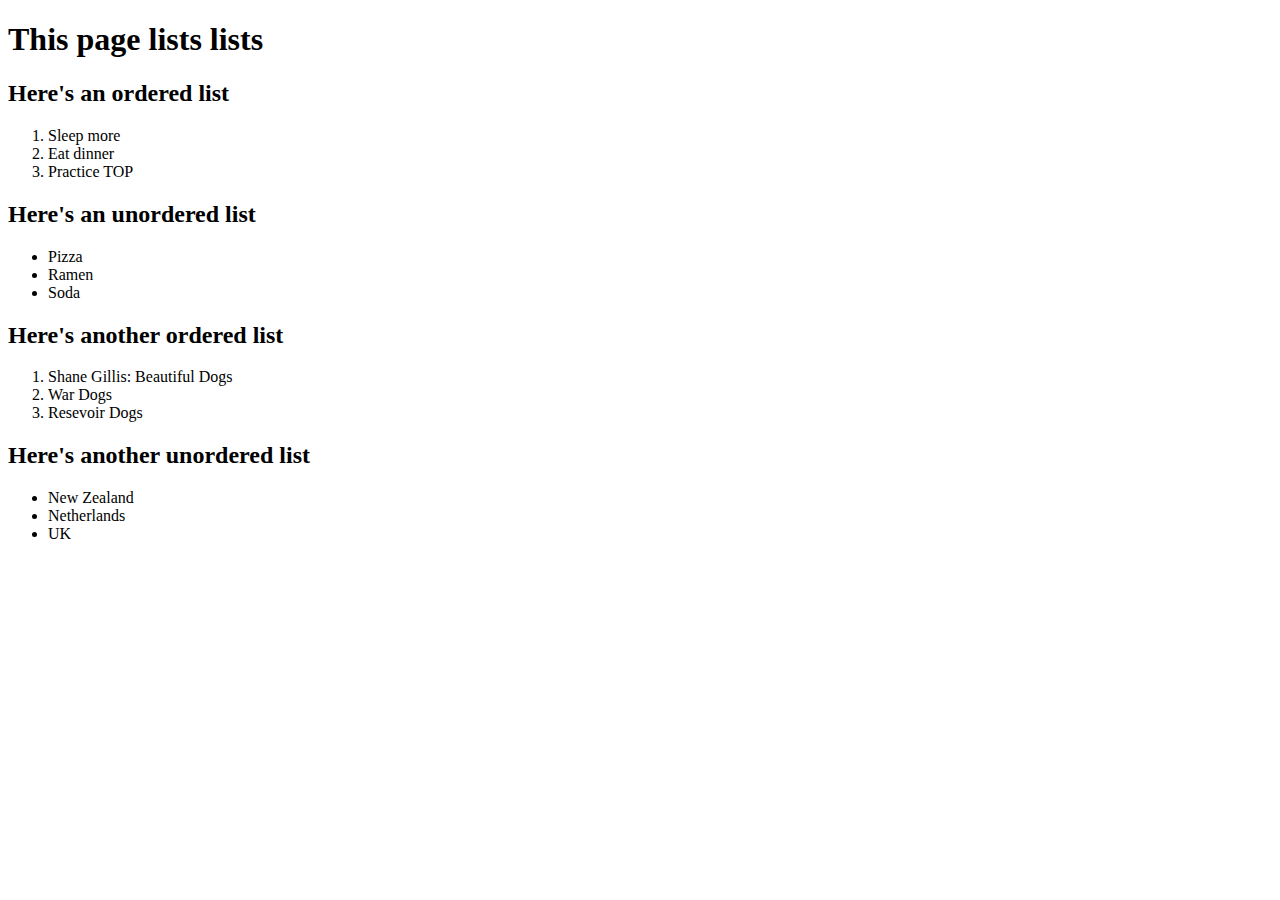
<file: Lists/index.html>
<!DOCTYPE html>
<html>
    <head lang="en">
        <meta charset="utf-8">
        <title>Lists</title>
    </head>
    <body>
        <h1>This page lists lists</h1>
        <h2>Here's an ordered list</h2>
        <ol>
            <li>Sleep more</li>
            <li>Eat dinner</li>
            <li>Practice TOP</li>
        </ol>
        <h2>Here's an unordered list</h2>
        <ul>
            <li>Pizza</li>
            <li>Ramen</li>
            <li>Soda</li>
        </ul>
        <h2>Here's another ordered list</h2>
        <ol>
            <li> Shane Gillis: Beautiful Dogs</li>
            <li> War Dogs</li>
            <li> Resevoir Dogs</li>
        </ol>
        <h2>Here's another unordered list</h2>
        <ul>
            <li>New Zealand</li>
            <li>Netherlands</li>
            <li>UK</li>
        </ul>
    </body>
</html>
</file>
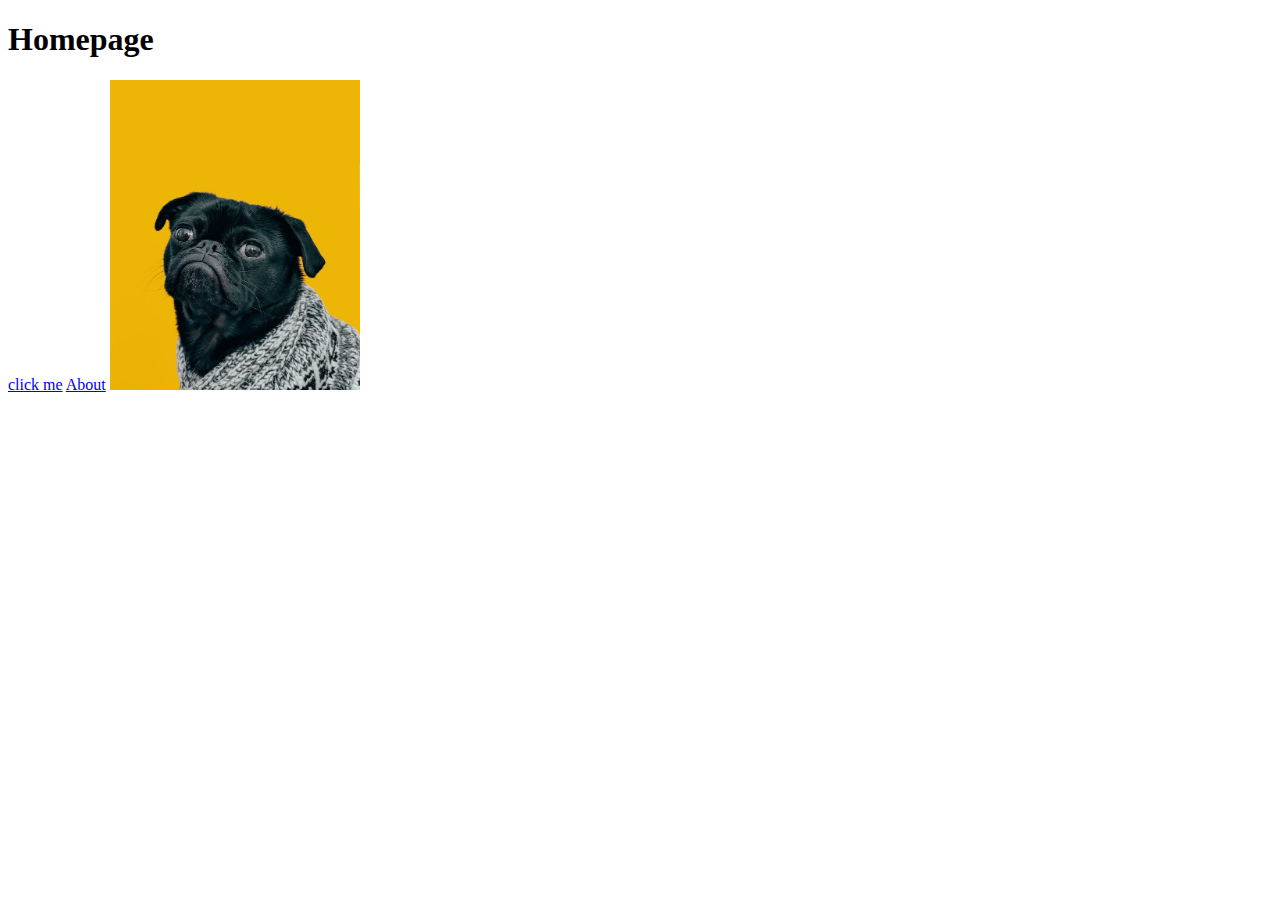
<file: odin-links-and-images/index.html>
<!DOCTYPE html>
<html>
    <head lang="en">
        <meta charset="utf-8">
        <title>Odin Links & Images</title>
    </head>
    <body>
        <h1>Homepage</h1>
            <a href="https://www.theodinproject.com/about" target="_blank" rel="noopener noreferrer">click me</a>


            <a href="./pages/about.html">About</a>

            <img src="./images/dog.jpg" alt="ugly dog" height="310" width="250">
    </body>
</html>
</file>
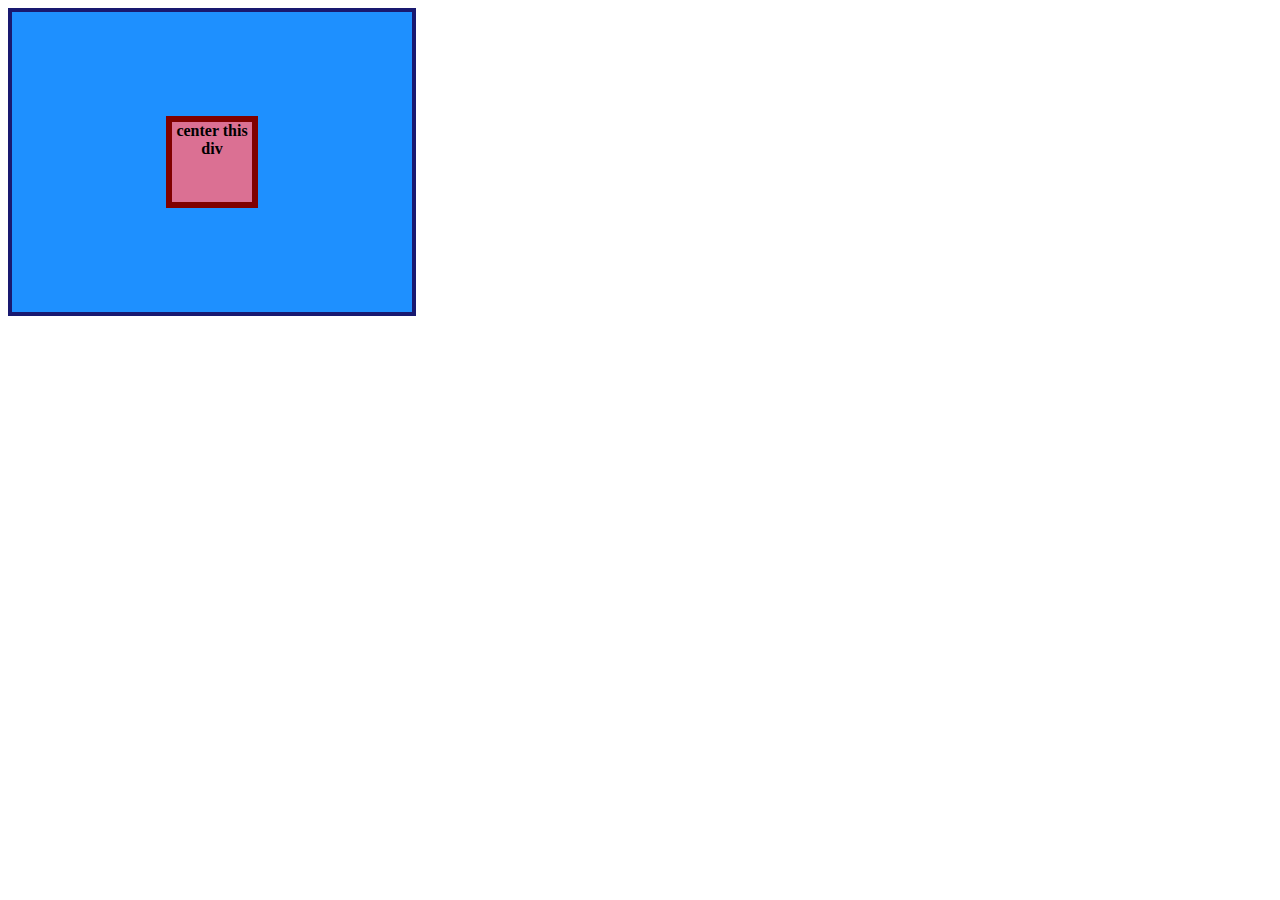
<file: flex/01-flex-center/index.html>
<!DOCTYPE html>
<html lang="en">
  <head>
    <meta charset="UTF-8">
    <meta http-equiv="X-UA-Compatible" content="IE=edge">
    <meta name="viewport" content="width=device-width, initial-scale=1.0">
    <title>CENTER THIS DIV</title>
    <link rel="stylesheet" href="style.css">
  </head>
  <body>
    <div class="container">
      <div class="box">center this div</div>
    </div>
  </body>
</html>
</file>
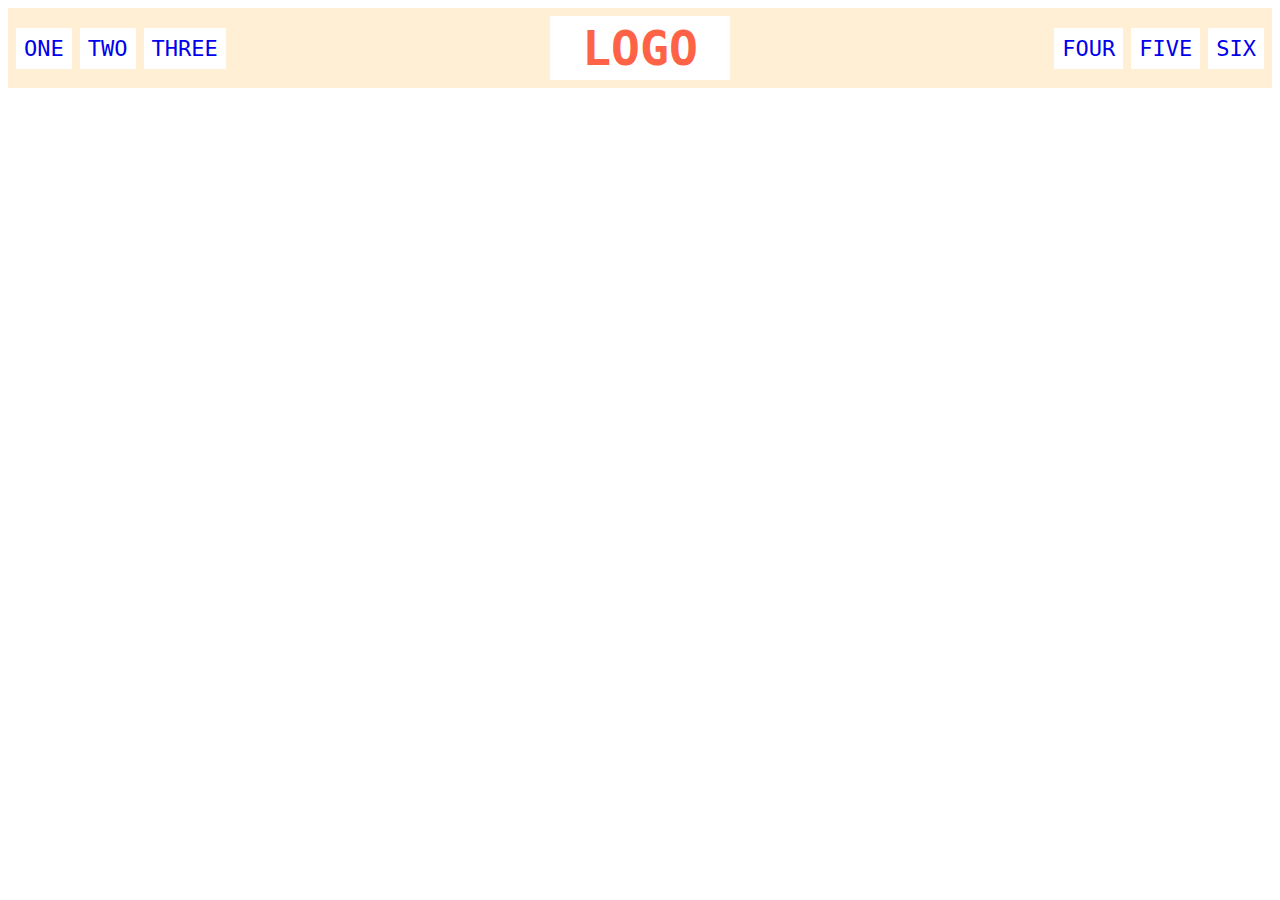
<file: flex/02-flex-header/index.html>
<!DOCTYPE html>
<html lang="en">
  <head>
    <meta charset="UTF-8">
    <meta http-equiv="X-UA-Compatible" content="IE=edge">
    <meta name="viewport" content="width=device-width, initial-scale=1.0">
    <title>Flex Header</title>
    <link rel="stylesheet" href="style.css">
  </head>
  <body>
    <div class="header">
      <div class="left-links">
        <ul>
          <li><a href="#">ONE</a></li>
          <li><a href="#">TWO</a></li>
          <li><a href="#">THREE</a></li>
        </ul>
      </div>
      <div class="logo">LOGO</div>
      <div class="right-links">
        <ul>
          <li><a href="#">FOUR</a></li>
          <li><a href="#">FIVE</a></li>
          <li><a href="#">SIX</a></li>
        </ul>
      </div>
    </div>
  </body>
</html>
</file>
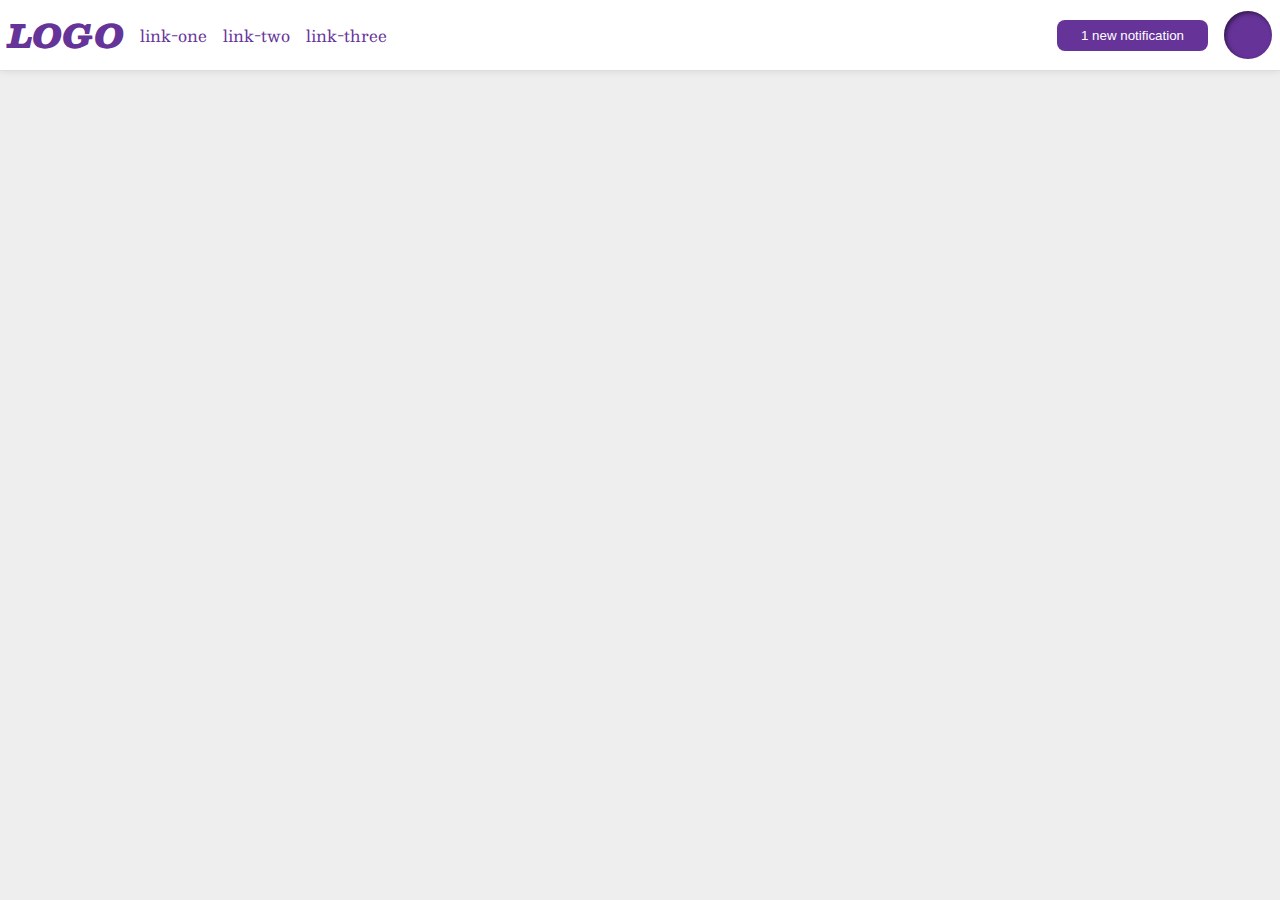
<file: flex/03-flex-header-2/index.html>
<!DOCTYPE html>
<html lang="en">
  <head>
    <meta charset="UTF-8">
    <meta http-equiv="X-UA-Compatible" content="IE=edge">
    <meta name="viewport" content="width=device-width, initial-scale=1.0">
    <title>Flex Header 2</title>
    <link rel="stylesheet" href="style.css">
  </head>
  <body>
    <div class="header">
      <div class="left">
        <div class="logo">
          LOGO
        </div>
        <ul class="links">
          <li><a href="google.com">link-one</a></li>
          <li><a href="google.com">link-two</a></li>
          <li><a href="google.com">link-three</a></li>
        </ul>
      </div>
      <div class="right">
        <button class="notifications">
          1 new notification
        </button>
        <div class="profile-image"></div>
      </div>
    </div>
  </body>
</html>
</file>
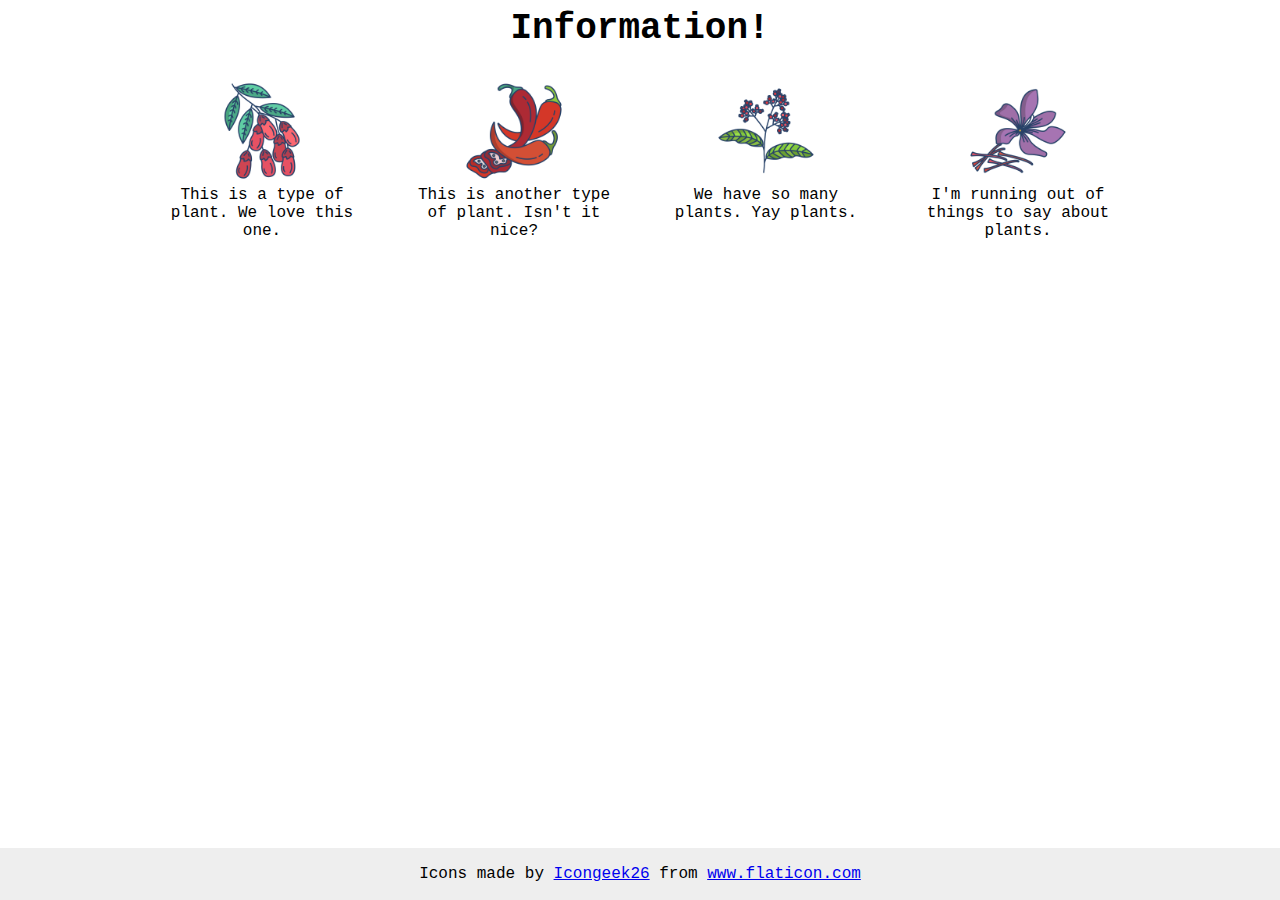
<file: flex/04-flex-information/index.html>
<!DOCTYPE html>
<html lang="en">
  <head>
    <meta charset="UTF-8">
    <meta http-equiv="X-UA-Compatible" content="IE=edge">
    <meta name="viewport" content="width=device-width, initial-scale=1.0">
    <title>Information</title>
    <link rel="stylesheet" href="style.css">
  </head>
  <body>
      <div class="title">Information!</div>

      <div class="row">
        <div class="plant">
          <img src="./images/barberry.png" alt="barberry">
          <div class="text">This is a type of plant. We love this one.</div>
        </div>

        <div class="plant">
          <img src="./images/chilli.png" alt="chili">
          <div class="text">This is another type of plant. Isn't it nice?</div>
        </div>

        <div class="plant">
          <img src="./images/pepper.png" alt="pepper">
          <div class="text">We have so many plants. Yay plants.</div>
        </div>

        <div class="plant">
          <img src="./images/saffron.png" alt="saffron">
          <div class="text">I'm running out of things to say about plants.</div>
        </div>
      </div>

    <!-- disregard this section, it's here to give attribution to the creator of these icons -->
    <div class="footer">
      <div>Icons made by <a href="https://www.flaticon.com/authors/icongeek26" title="Icongeek26">Icongeek26</a> from <a href="https://www.flaticon.com/" title="Flaticon">www.flaticon.com</a></div>
    </div>
  </body>
</html>
</file>
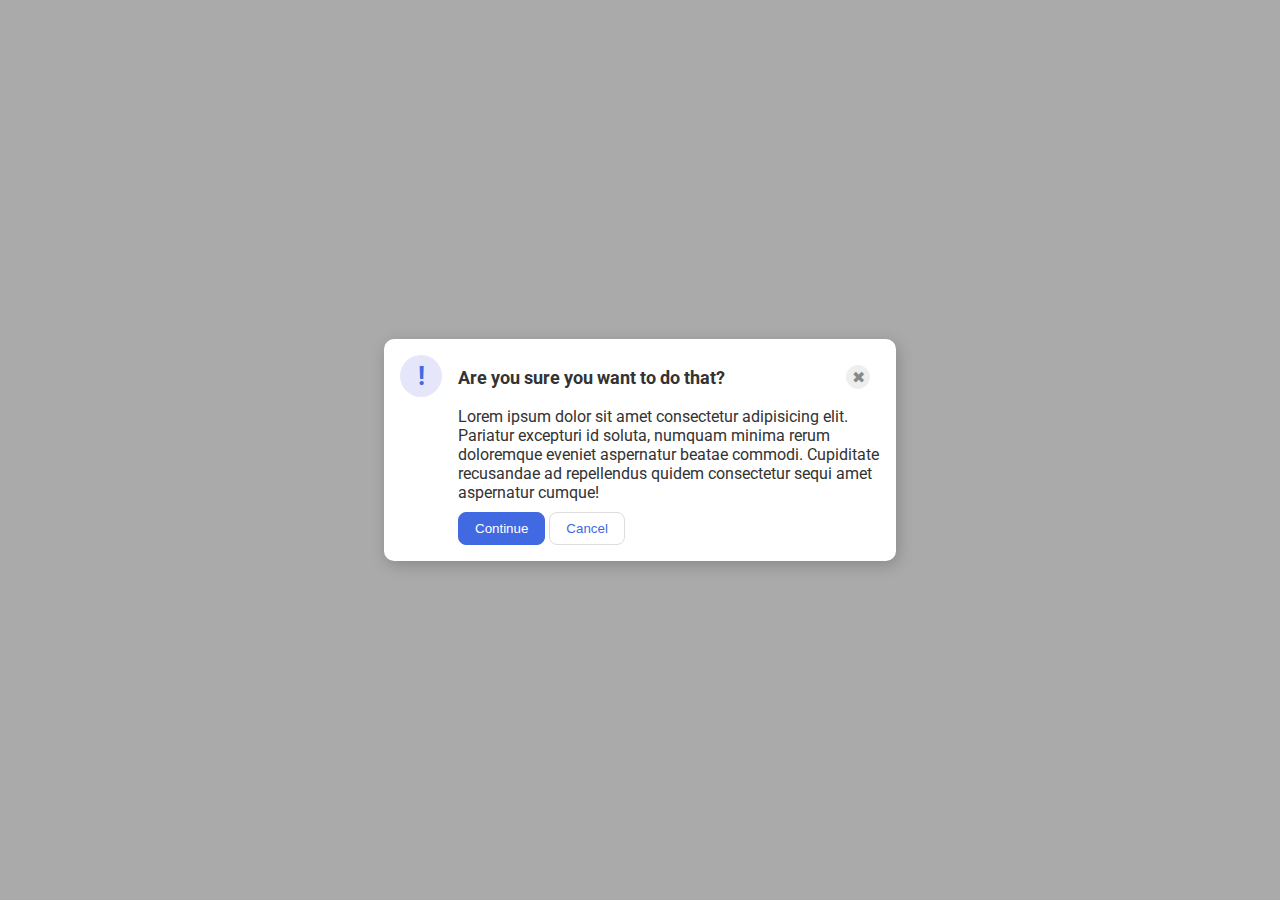
<file: flex/05-flex-modal/index.html>
<!DOCTYPE html>
<html lang="en">
  <head>
    <meta charset="UTF-8">
    <meta http-equiv="X-UA-Compatible" content="IE=edge">
    <meta name="viewport" content="width=device-width, initial-scale=1.0">
    <link rel="stylesheet" href="style.css">
    <title>Modal</title>
  </head>
  <body>
    <div class="modal">
      <div class="icon">!</div>
      <div class="container">
        <div class="header">Are you sure you want to do that?
          <button class="close-button">✖</button>
        </div>
        <div class="text">Lorem ipsum dolor sit amet consectetur adipisicing elit. Pariatur excepturi id soluta, numquam minima rerum doloremque eveniet aspernatur beatae commodi. Cupiditate recusandae ad repellendus quidem consectetur sequi amet aspernatur cumque!</div>
        <button class="continue">Continue</button>
        <button class="cancel">Cancel</button>
      </div>
    </div>
  </body>
</html>
</file>
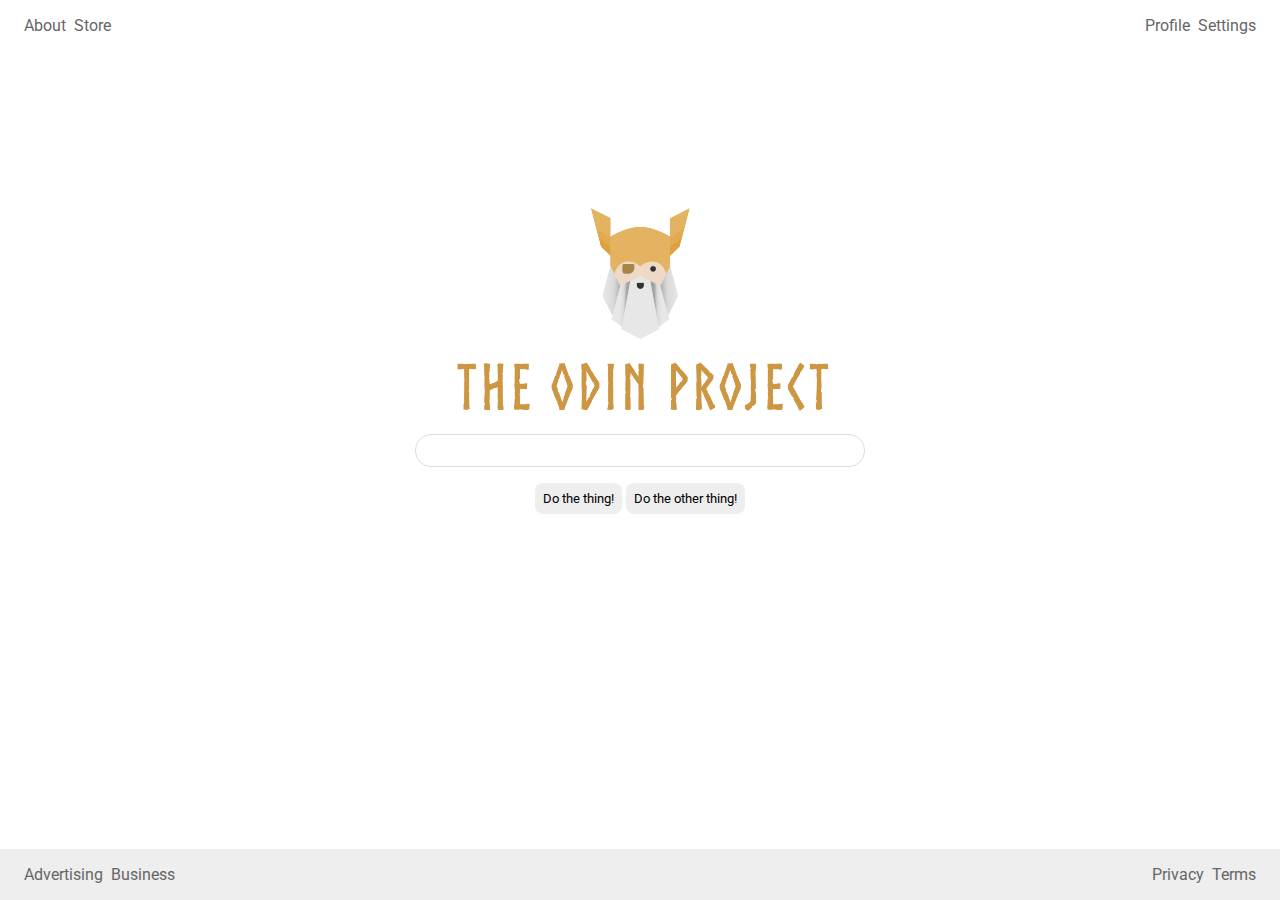
<file: flex/06-flex-layout/index.html>
<!DOCTYPE html>
<html lang="en">
  <head>
    <meta charset="UTF-8">
    <meta http-equiv="X-UA-Compatible" content="IE=edge">
    <meta name="viewport" content="width=device-width, initial-scale=1.0">
    <title>LAYOUT</title>
    <link rel="stylesheet" href="./style.css">
  </head>
  <body>
    <div class="header">
      <ul class="left-links">
        <li><a href="#">About</a></li>
        <li><a href="#">Store</a></li>
      </ul>
      <ul class="right-links">
        <li><a href="#">Profile</a></li>
        <li><a href="#">Settings</a></li>
      </ul>
    </div>
    <div class="content">
      <img src="./logo.png" alt="Project logo. Represents odin with the project name.">
      <div class="input">
        <input type="text">
      </div>
      <div class="buttons">
        <button>Do the thing!</button>
        <button>Do the other thing!</button>
      </div>
    </div>
    <div class="footer">
      <ul class="left-links">
        <li><a href="#">Advertising</a></li>
        <li><a href="#">Business</a></li>
      </ul>
      <ul class="right-links">
        <li><a href="#">Privacy</a></li>
        <li><a href="#">Terms</a></li>
      </ul>
    </div>
  </body>
</html>
</file>
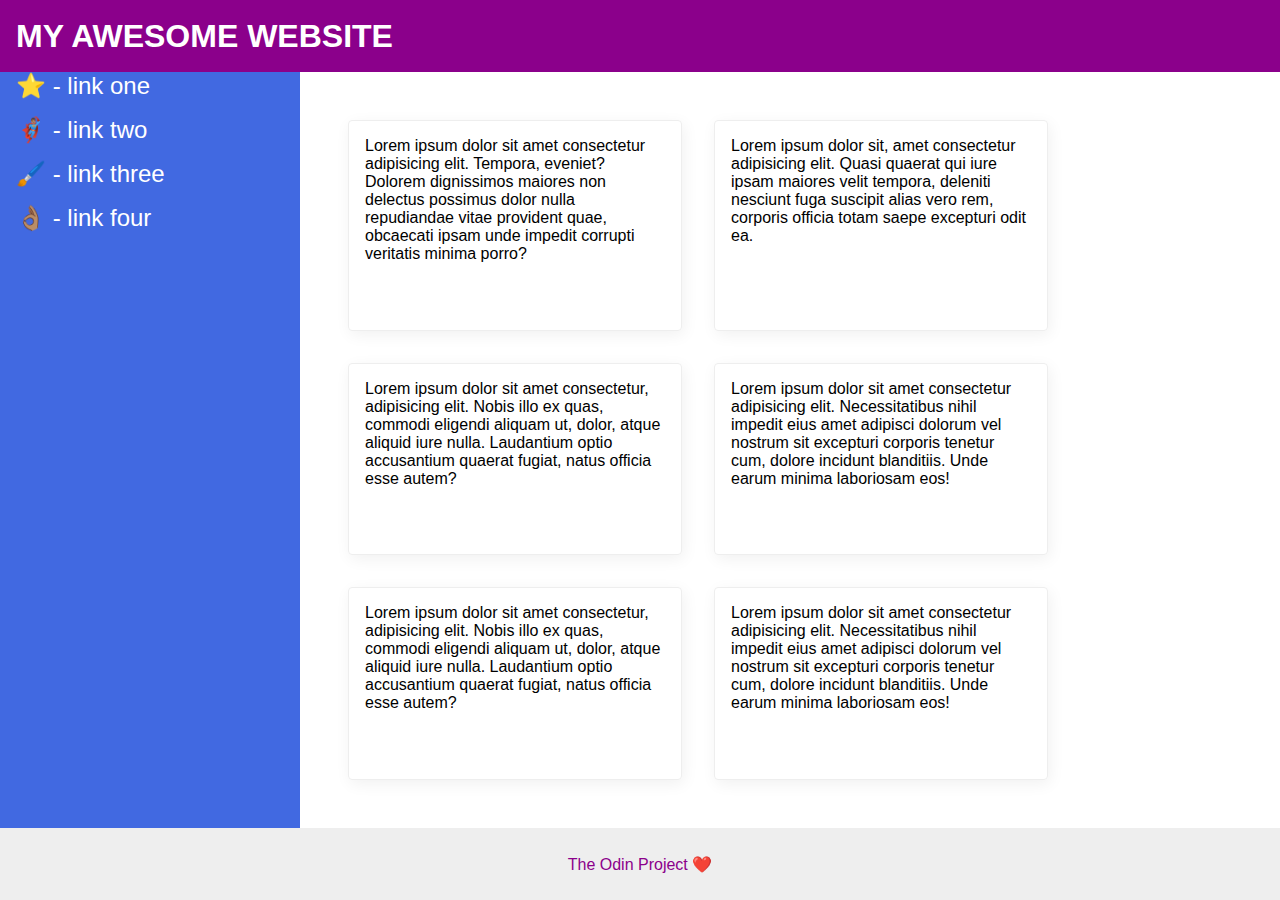
<file: flex/07-flex-layout-2/index.html>
<!DOCTYPE html>
<html lang="en">
  <head>
    <meta charset="UTF-8">
    <meta http-equiv="X-UA-Compatible" content="IE=edge">
    <meta name="viewport" content="width=device-width, initial-scale=1.0">
    <title>The Holy Grail</title>
    <link rel="stylesheet" href="style.css">
  </head>
  <body>
    <div class="header">
      MY AWESOME WEBSITE
    </div>
    <div class="body">
      <div class="sidebar">
        <ul>
          <li><a href="#">⭐ - link one</a></li>
          <li><a href="#">🦸🏽‍♂️ - link two</a></li>
          <li><a href="#">🖌️ - link three</a></li>
          <li><a href="#">👌🏽 - link four</a></li>
        </ul>
      </div>

      <div class="container">
        <div class="card">Lorem ipsum dolor sit amet consectetur adipisicing elit. Tempora, eveniet? Dolorem dignissimos maiores non delectus possimus dolor nulla repudiandae vitae provident quae, obcaecati ipsam unde impedit corrupti veritatis minima porro?</div>
        <div class="card">Lorem ipsum dolor sit, amet consectetur adipisicing elit. Quasi quaerat qui iure ipsam maiores velit tempora, deleniti nesciunt fuga suscipit alias vero rem, corporis officia totam saepe excepturi odit ea.</div>
        <div class="card">Lorem ipsum dolor sit amet consectetur, adipisicing elit. Nobis illo ex quas, commodi eligendi aliquam ut, dolor, atque aliquid iure nulla. Laudantium optio accusantium quaerat fugiat, natus officia esse autem?</div>
        <div class="card">Lorem ipsum dolor sit amet consectetur adipisicing elit. Necessitatibus nihil impedit eius amet adipisci dolorum vel nostrum sit excepturi corporis tenetur cum, dolore incidunt blanditiis. Unde earum minima laboriosam eos!</div>
        <div class="card">Lorem ipsum dolor sit amet consectetur, adipisicing elit. Nobis illo ex quas, commodi eligendi aliquam ut, dolor, atque aliquid iure nulla. Laudantium optio accusantium quaerat fugiat, natus officia esse autem?</div>
        <div class="card">Lorem ipsum dolor sit amet consectetur adipisicing elit. Necessitatibus nihil impedit eius amet adipisci dolorum vel nostrum sit excepturi corporis tenetur cum, dolore incidunt blanditiis. Unde earum minima laboriosam eos!</div>
      </div>
    </div>
    <div class="footer">
      The Odin Project ❤️
    </div>
  </body>
</html>
</file>
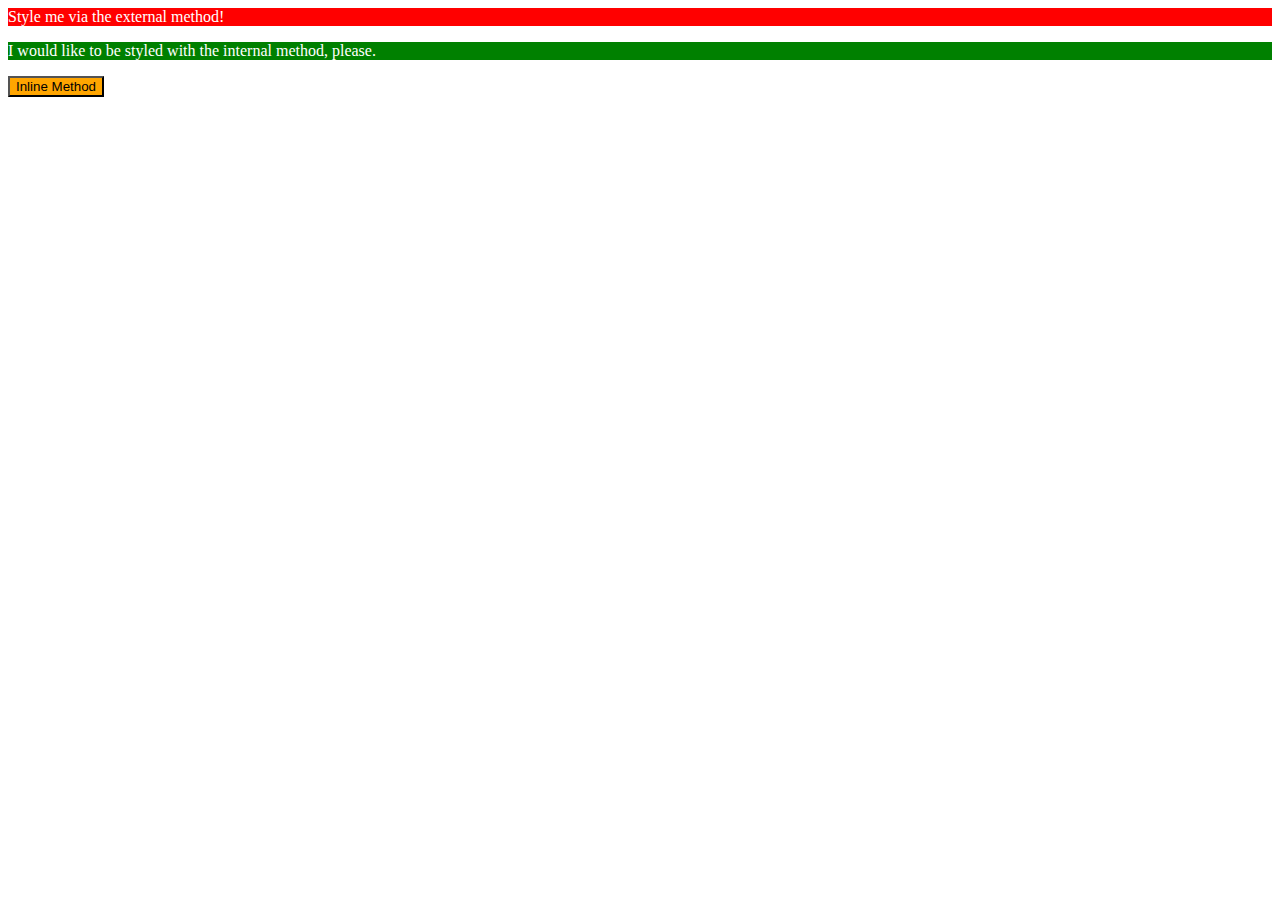
<file: foundations/01-css-methods/index.html>
<!DOCTYPE html>
<html lang="en">
  <head>
    <meta charset="UTF-8">
    <meta http-equiv="X-UA-Compatible" content="IE=edge">
    <meta name="viewport" content="width=device-width, initial-scale=1.0">
    <link rel="stylesheet" href="styles.css">
    <title>Methods for Adding CSS</title>
    <style>
      p  {
        color: white;
        background-color: green;
      }
    </style>
  </head>
  <body>
    <div>Style me via the external method!</div>
    <p>I would like to be styled with the internal method, please.</p>
    <button style="color: black; background-color: orange;">Inline Method</button>
  </body>
</html>
</file>
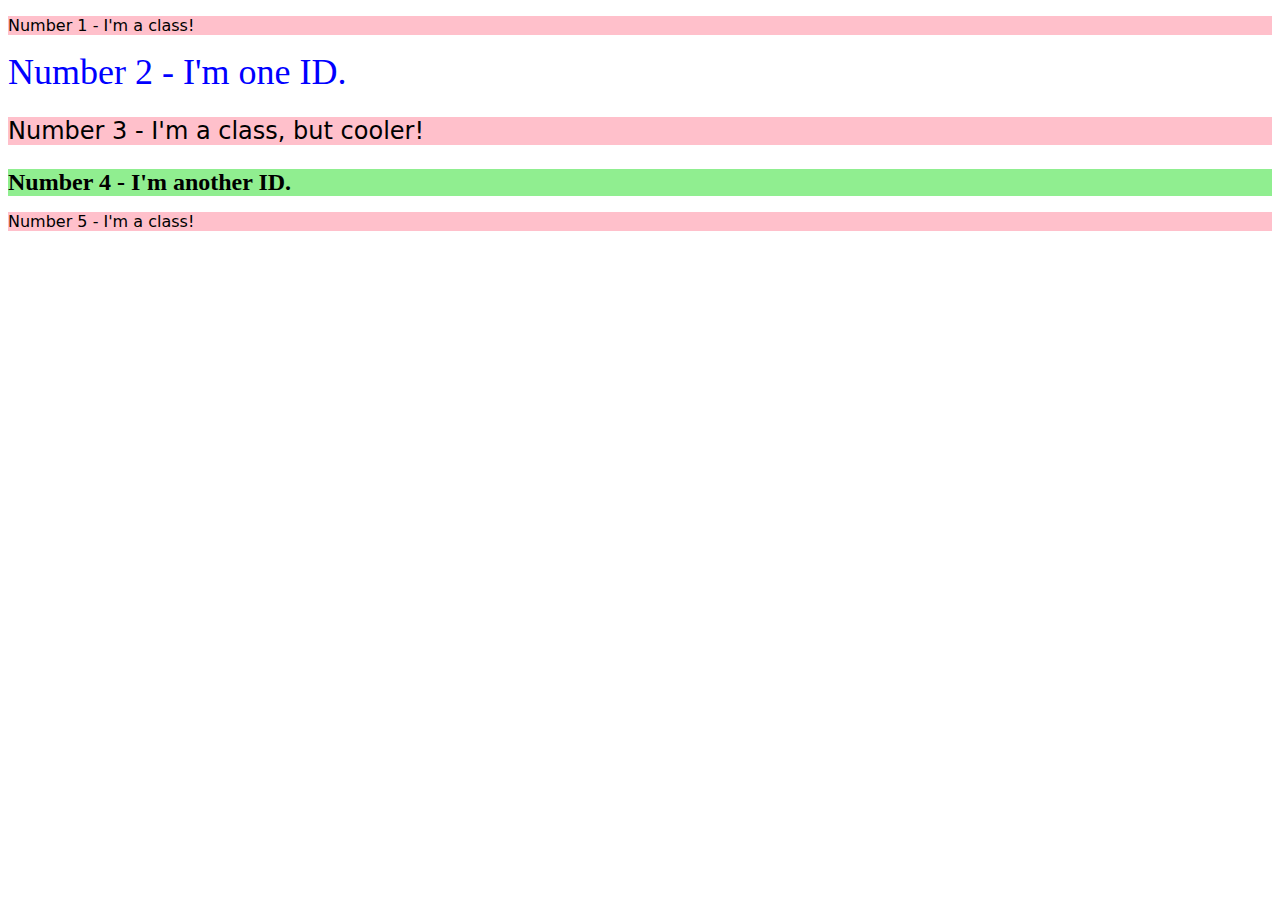
<file: foundations/02-class-id-selectors/index.html>
<!DOCTYPE html>
<html lang="en">
  <head>
    <meta charset="UTF-8">
    <meta http-equiv="X-UA-Compatible" content="IE=edge">
    <meta name="viewport" content="width=device-width, initial-scale=1.0">
    <title>Class and ID Selectors</title>
    <link rel="stylesheet" href="style.css">
  </head>
  <body>
    <p class="odd">Number 1 - I'm a class!</p>
    <div class="second">Number 2 - I'm one ID.</div>
    </div><p class="odd" id="three">Number 3 - I'm a class, but cooler!</p>
    <div class="fourth">Number 4 - I'm another ID.</div>
    <p class="odd">Number 5 - I'm a class!</p>
  </body>
</html>
</file>
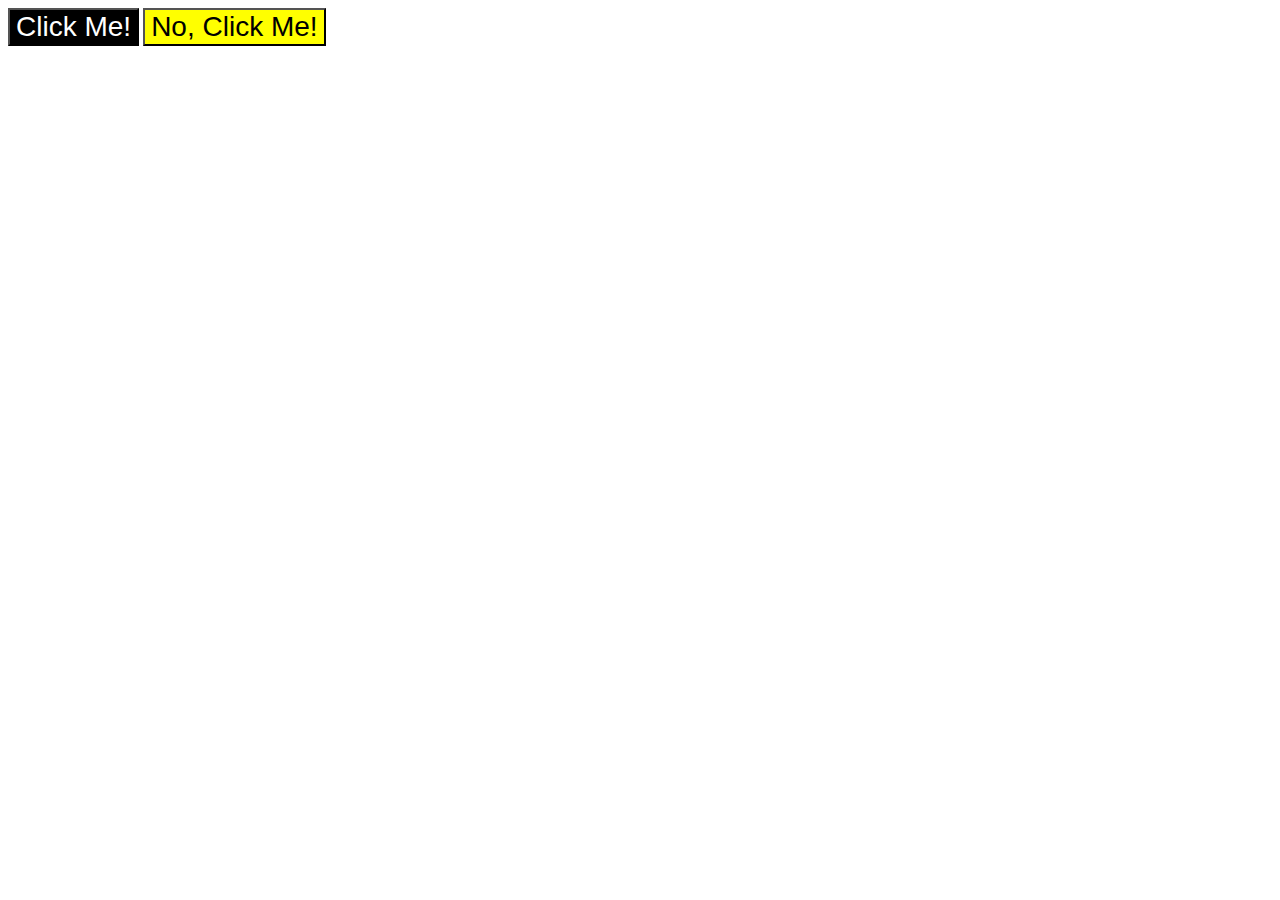
<file: foundations/03-group-selectors/index.html>
<!DOCTYPE html>
<html lang="en">
  <head>
    <meta charset="UTF-8">
    <meta http-equiv="X-UA-Compatible" content="IE=edge">
    <meta name="viewport" content="width=device-width, initial-scale=1.0">
    <title>Grouping Selectors</title>
    <link rel="stylesheet" href="style.css">
  </head>
  <body>
    <button class="click">Click Me!</button>
    <button class="dont">No, Click Me!</button>
  </body>
</html>
</file>
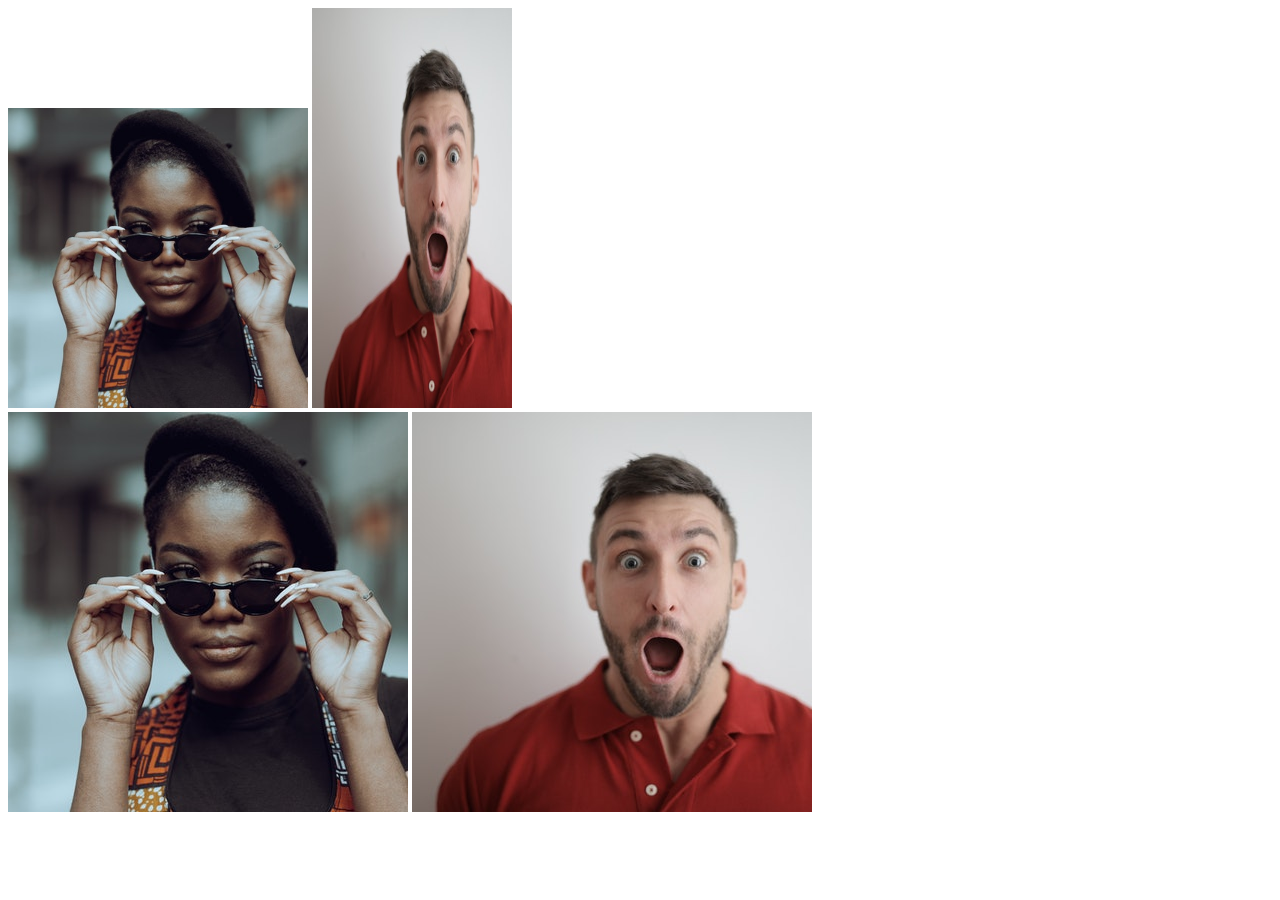
<file: foundations/04-chain-selectors/index.html>
<!DOCTYPE html>
<html lang="en">
  <head>
    <meta charset="UTF-8">
    <meta http-equiv="X-UA-Compatible" content="IE=edge">
    <meta name="viewport" content="width=device-width, initial-scale=1.0">
    <title>Chaining Selectors</title>
    <link rel="stylesheet" href="style.css">
  </head>
  <body>
    <!-- Check image source path. Review Foundations lesson - Links and Images -->
    <!-- Use the classes BELOW this line -->
    <div>
      <img class="avatar proportioned" src="./images/pexels-katho-mutodo-8434791.jpg" alt="Woman with glasses" >
      <img class="avatar distorted" src="./images/pexels-andrea-piacquadio-3777931.jpg" alt="Man with surprised expression">
    </div>
    <!-- Use the classes ABOVE this line -->
    <div>
      <img class="original proportioned" src="./images/pexels-katho-mutodo-8434791.jpg" alt="Woman with glasses">
      <img class="original distorted" src="./images/pexels-andrea-piacquadio-3777931.jpg" alt="Man with surprised expression">
    </div>
  </body>
</html>
</file>
<file: flex/01-flex-center/style.css>
.container {
    background: dodgerblue;
    border: 4px solid midnightblue;
    width: 400px;
    height: 300px;
    display: flex;
    justify-content: center;
    align-items: center;
  }
  
  .box {
    background: palevioletred;
    font-weight: bold;
    text-align: center;
    border: 6px solid maroon;
    width: 80px;
    height: 80px;
    flex-direction: column;
  }
</file>
<file: flex/02-flex-header/style.css>
.header  {
    font-family: monospace;
    background: papayawhip;
    display: flex;
    padding: 8px;
    align-items: center;
    justify-content: space-between;
  }
  
  .logo {
    font-size: 48px;
    font-weight: 900;
    color: tomato;
    background: white;
    padding: 4px 32px;
    /* justify-content: space-evenly;
    justify-content: center; */
  }
  
  ul {
    /* this removes the dots on the list items*/
    list-style-type: none;
    display: flex;
    padding: 0;
    margin: 0;
    gap: 8px;
  }
  
  a {
    font-size: 22px;
    background: white;
    padding: 8px;
    /* this removes the line under the links */
    text-decoration: none;
  }
</file>
<file: flex/03-flex-header-2/style.css>
/* this is some magical font-importing.  
you'll learn about it later. */
@import url('https://fonts.googleapis.com/css2?family=Besley:ital,wght@0,400;1,900&display=swap');

body {
  margin: 0;
  background: #eee;
  font-family: Besley, serif;
}

.header {
  background: white;
  border-bottom: 1px solid #ddd;
  box-shadow: 0 0 8px rgba(0,0,0,.1);
  display: flex;
  justify-content: space-between;
  padding: 8px;
}

.profile-image {
  background: rebeccapurple;
  box-shadow: inset 2px 2px 4px rgba(0,0,0,.5);
  border-radius: 50%;
  width: 48px;
  height: 48px;
}

.logo {
  color: rebeccapurple;
  font-size: 32px;
  font-weight: 900;
  font-style: italic;
}

button {
  border: none;
  border-radius: 8px;
  background: rebeccapurple;
  color: white;
  padding: 8px 24px;
}

a {
  /* this removes the line under our links */
  text-decoration: none;
  color: rebeccapurple;
}

ul {
  list-style-type: none;
  padding: 0;
  margin: 0;
  display: flex;
  gap: 16px;
}

.left, .right {
  display: flex;
  align-items: center;
  gap: 16px;
}
</file>
<file: flex/04-flex-information/style.css>
body {
    font-family: 'Courier New', Courier, monospace;
    text-align: center;
  }
  
  img {
    width: 100px;
    height: 100px;
  }
  
  .title {
    font-size: 36px;
    font-weight: 900;
    margin-bottom: 32px;
  }
  
  /* do not edit this footer */
  .footer {
    position: fixed;
    bottom: 0;
    left: 0;
    right: 0;
    height: 52px;
    display: flex;
    align-items: center;
    justify-content: center;
    background: #eee;
  }

  .row {
    display: flex;
    justify-content: center;
    gap: 52px;
  }

  .plant {
    max-width: 200px;
  }
</file>
<file: flex/05-flex-modal/style.css>
@import url('https://fonts.googleapis.com/css2?family=Roboto:wght@400;700&display=swap');

html, body {
  height: 100%;
}

body {
  font-family: Roboto, sans-serif;
  margin: 0;
  background: #aaa;
  color: #333;
  /* I'll give you this one for free lol */
  display: flex;
  align-items: center;
  justify-content: center;
}

.modal {
  background: white;
  width: 480px;
  border-radius: 10px;
  box-shadow: 2px 4px 16px rgba(0,0,0,.2);
  display: flex;
  gap: 16px;
  padding: 16px
}

.icon {
  color: royalblue;
  font-size: 26px;
  font-weight: 700;
  background: lavender;
  width: 42px;
  height: 42px;
  border-radius: 50%;
  display: flex;
  align-items: center;
  justify-content: center;
  flex-shrink: 0;
}

.close-button {
  background: #eee;
  border-radius: 50%;
  color: #888;
  font-weight: 400;
  font-size: 16px;
  height: 24px;
  width: 24px;
  display: flex;
  align-items: center;
  justify-content: center;
  border: 1px solid #eee;
  padding: 0;
  margin: 10px
}

button {
  cursor: pointer;
  padding: 8px 16px;
  border-radius: 8px;
}

button.continue {
  background: royalblue;
  border: 1px solid royalblue;
  color: white;
}

button.cancel {
  background: white;
  border: 1px solid #ddd;
  color: royalblue;
}

.header {
  display: flex;
  align-items: center;
  justify-content: space-between;
  font-size: 18px;
  font-weight: 700;
  margin-bottom: 8px
}

.text {
  margin-bottom: 10px;
}
</file>
<file: flex/06-flex-layout/style.css>
@import url('https://fonts.googleapis.com/css2?family=Roboto:wght@400;700&display=swap');

body {
  height: 100vh;
  margin: 0;
  overflow: hidden;
  font-family: Roboto, sans-serif;
  display: flex;
  flex-direction: column;
}

img {
  width: 600px;
}

button {
  font-family: Roboto, sans-serif;
  border: none;
  border-radius: 8px;
  background: #eee;
  padding: 8px;
}

input {
  border: 1px solid #ddd;
  border-radius: 16px;
  padding: 8px 24px;
  width: 400px;
  margin-bottom: 8px;
}

li {
  list-style: none;
}

a {
  color: #666;
  text-decoration: none;
}

.header, .footer  {
  display: flex;
  justify-content: space-between;
  padding: 0px 24px;
}

.footer {
  background: #eeeeee;
  margin-top: auto;
}

.left-links, .right-links {
  display: flex;
  padding: 0;
  gap: 8px;
  justify-content: space-between;
}

.content {
  display: flex;
  flex-direction: column;
  align-items: center;
  margin: 150px;
  gap: 8px;
}
</file>
<file: flex/07-flex-layout-2/style.css>
body {
    font-family: -apple-system, BlinkMacSystemFont, 'Segoe UI', Roboto, Oxygen, Ubuntu, Cantarell, 'Open Sans', 'Helvetica Neue', sans-serif;
    margin: 0;
    min-height: 100vh;
    display: flex;
    flex-direction: column;
  }
  
  .header {
    height: 72px;
    background: darkmagenta;
    color: white;
    display: flex;
    align-items: center;
    /* Not needed? */
    font-size: 32px;
    font-weight: 900;
    padding: 0px 16px;
  }

  .body {
    display: flex;
    flex: 1;
  }
  
  .sidebar {
    width: 300px;
    background: royalblue;
    box-sizing: border-box;
    justify-content: flex-start;
    flex-shrink: 0;
    padding: 0 16px;


  }

  ul {
    list-style: none;
    margin: 0;
    padding: 0;
  }

  li {
    margin-bottom: 16px;
  }

  a {
    color: white;
    text-decoration: none;
    font-size: 24px;
  }

  .container {
    display: flex;
    margin: 32px;
    flex-wrap: wrap;
  }
  
  .card {
    border: 1px solid #eee;
    box-shadow: 2px 4px 16px rgba(0,0,0,.06);
    border-radius: 4px;
    padding: 16px;
    margin: 16px;
    width: 300px;
  }
  
  .footer {
    height: 72px;
    background: #eee;
    color: darkmagenta;
    margin-top: auto;
    display: flex;
    justify-content: center;
    align-items: center;
  }
</file>
<file: foundations/01-css-methods/styles.css>
/* styles.css */

div {
    color: white;
    background-color: red;
}
</file>
<file: foundations/02-class-id-selectors/style.css>
/* style.css */
/* odd */
.odd {
    background-color: pink;
    font-family: Verdana, "DejaVu Sans", sans-serif;
}

.second {
    color: blue;
    font-size: 36px;
}

#three {
    font-size: 24px;
}

.fourth {
    background-color: lightgreen;
    font-size: 24px;
    font-weight: bold;
}
</file>
<file: foundations/03-group-selectors/style.css>
/* style.css */

.click,
.dont {
    font-family: Helvetica, "Times New Roman", sans-serif;
    font-size:   28px;
}

.click {
    background-color: black;
    color:            white;
}

.dont {
    background-color: yellow;
}
</file>
<file: foundations/04-chain-selectors/style.css>
/* Add CSS Styling */


.avatar.proportioned {
    width: 300px;
    height: auto;
}

.avatar.distorted {
    width: 200px;
    height: 400px;
}
</file>
